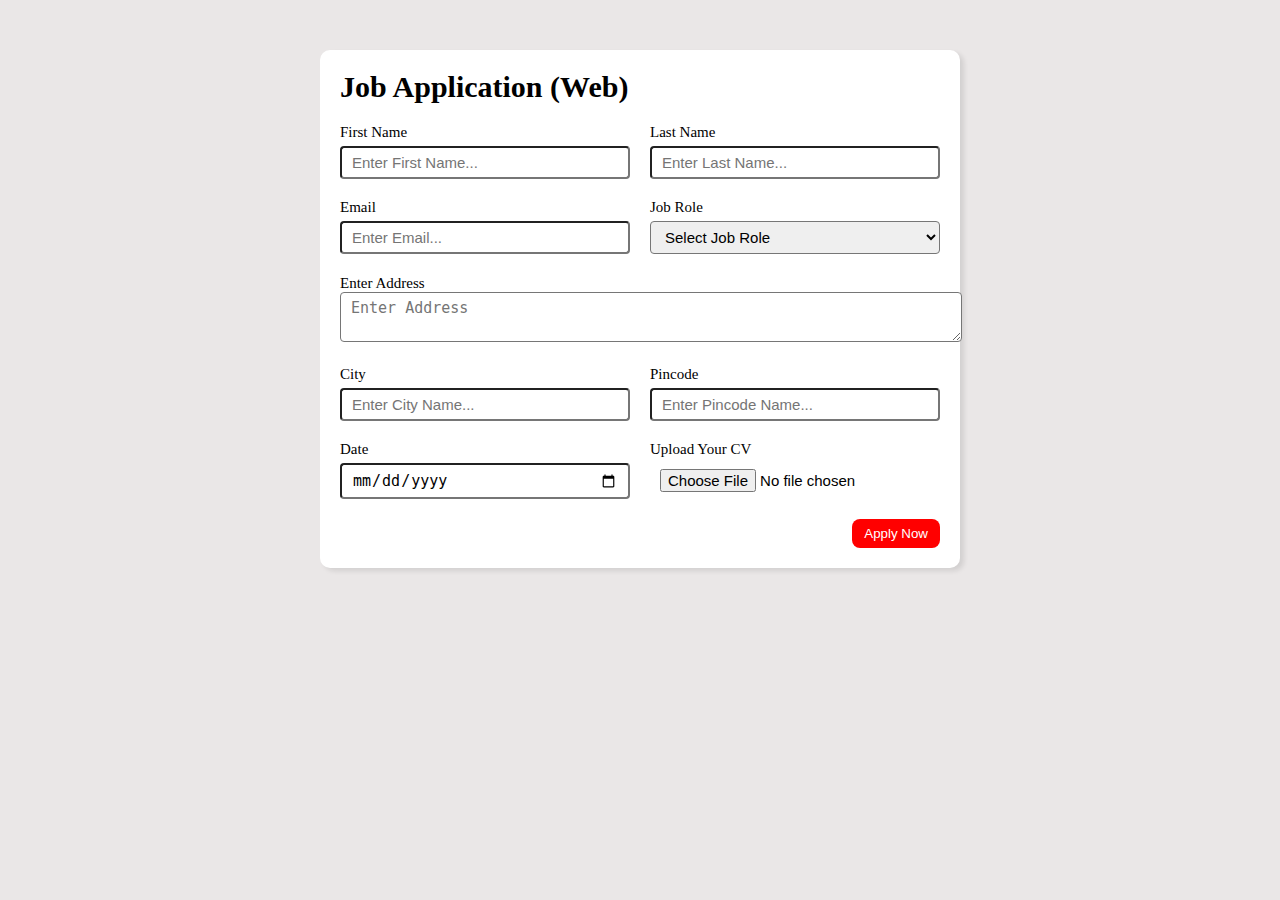
<file: job application website/index.html>
<!DOCTYPE html>
<html lang="en">
<head>
    <meta charset="UTF-8">
    <meta http-equiv="X-UA-Compatible" content="IE=edge"/>
    <meta name="viewport" content="width=device-width, initial-scale=1.0">
    <title>Job application website</title>
    <link rel="stylesheet" href="style.css"/>
</head>
<body>
    <div class="container">
        <div class="class-box">
            <h2>Job Application (Web)</h2>

            <form>
                <div class="form-container">
                    <div class="form-control">
                    <label for="first_name">First Name</label>
                    <input type="text" id="first_name" name="first_name" placeholder="Enter First Name..."/>
                    </div>
                    <div class="form-control">
                        <label for="last_name">Last Name</label>
                        <input type="text" id="last_name" name="last_name" placeholder="Enter Last Name..."/>
                    </div>
                    <div class="form-control">
                        <label for="email">Email</label>
                        <input type="email" id="email" name="email" placeholder="Enter Email..."/>
                    </div>
                    <div class="form-control">
                        <label for="job-role">Job Role</label>
                        <select id="job-role" name="job-role">
                            <option value="">Select Job Role</option>
                            <option value="frontend">Frontend Developer</option>
                            <option value="backend">Backend Developer</option>
                            <option value="full_stack">Full stack</option>
                            <option value="software engg.">Software Engineer</option>
                        </select>
                    </div>
                    <div class="address">
                        <label for="enter-address">Enter Address</label>
                        <textarea id="enter-address" name="enter-address" row="4" cols="50" placeholder="Enter Address"></textarea>
                    </div>
                    <div class="form-control">
                        <label for="city">City</label>
                        <input id="city" name="city" placeholder="Enter City Name..."/>
                    </div>
                    <div class="form-control">
                        <label for="pincode">Pincode</label>
                        <input type="number" id="pincode" name="pincode" placeholder="Enter Pincode Name..."/>
                    </div>
                    <div class="form-control">
                        <label for="date">Date</label>
                        <input type="date" id="date" name="date"/>
                    </div>
                    <div class="form-control">
                        <label for="upload">Upload Your CV</label>
                        <input type="file" id="upload" name="upload"/>
                    </div>
                </div>
                <div class="button-container">
                    <button type="submit">Apply Now</button>
                </div>
                
            </form>
        </div>
    </div>
</body>
</html>
</file>
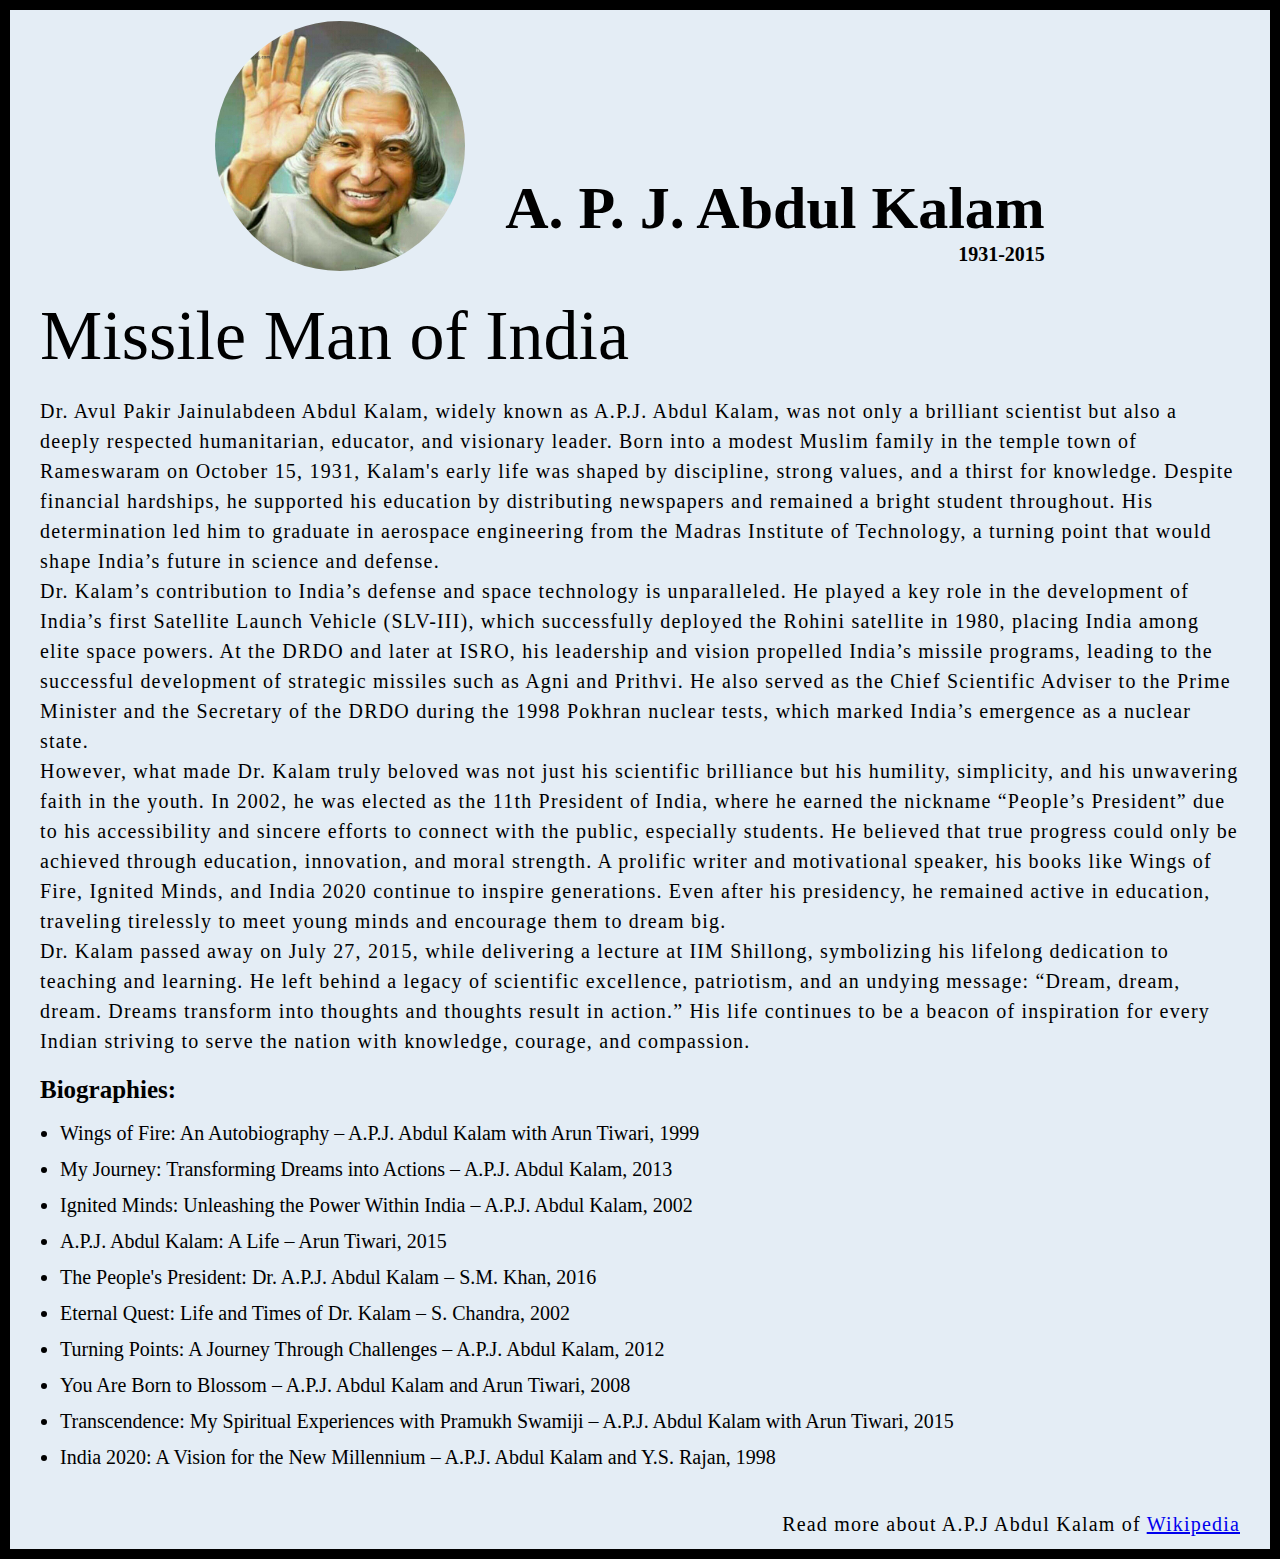
<file: tribute page/index.html>
<!DOCTYPE html>
<html lang="en">
<head>
    <meta charset="UTF-8"/>
    <meta http-equiv="X-UA-Compatible" content="IE=edge"/>
    <meta name="viewport" content="width=device-width, initial-scale=1.0">
    <title>The Tribute page| A.P.J Abdul Kalam</title>
    <link rel="stylesheet" href="style.css"/>
</head>
<body>
    <div class="container">
        <div class="heading">
            <div class="leftside">
                <img src="6362635.jpg" alt="APJ Abdul Kalam Photo"/>
            </div>
            <div class="rightside">
               <div class="header">
                <h1>A. P. J. Abdul Kalam</h1>
                <h4>1931-2015</h4>
               </div> 
            </div>
        </div>
        
        <section class="about-kalam">
            <h2>Missile Man of India</h2>
            <p>Dr. Avul Pakir Jainulabdeen Abdul Kalam, widely known as A.P.J. Abdul Kalam, was not only a brilliant scientist but also a deeply respected humanitarian, educator, and visionary leader. Born into a modest Muslim family in the temple town of Rameswaram on October 15, 1931, Kalam's early life was shaped by discipline, strong values, and a thirst for knowledge. Despite financial hardships, he supported his education by distributing newspapers and remained a bright student throughout. His determination led him to graduate in aerospace engineering from the Madras Institute of Technology, a turning point that would shape India’s future in science and defense.</p>
            <p>Dr. Kalam’s contribution to India’s defense and space technology is unparalleled. He played a key role in the development of India’s first Satellite Launch Vehicle (SLV-III), which successfully deployed the Rohini satellite in 1980, placing India among elite space powers. At the DRDO and later at ISRO, his leadership and vision propelled India’s missile programs, leading to the successful development of strategic missiles such as Agni and Prithvi. He also served as the Chief Scientific Adviser to the Prime Minister and the Secretary of the DRDO during the 1998 Pokhran nuclear tests, which marked India’s emergence as a nuclear state.</p>
            <p>However, what made Dr. Kalam truly beloved was not just his scientific brilliance but his humility, simplicity, and his unwavering faith in the youth. In 2002, he was elected as the 11th President of India, where he earned the nickname “People’s President” due to his accessibility and sincere efforts to connect with the public, especially students. He believed that true progress could only be achieved through education, innovation, and moral strength. A prolific writer and motivational speaker, his books like Wings of Fire, Ignited Minds, and India 2020 continue to inspire generations. Even after his presidency, he remained active in education, traveling tirelessly to meet young minds and encourage them to dream big.</p>
            <p>Dr. Kalam passed away on July 27, 2015, while delivering a lecture at IIM Shillong, symbolizing his lifelong dedication to teaching and learning. He left behind a legacy of scientific excellence, patriotism, and an undying message: “Dream, dream, dream. Dreams transform into thoughts and thoughts result in action.” His life continues to be a beacon of inspiration for every Indian striving to serve the nation with knowledge, courage, and compassion.</p>

        </section>
        
        <section class="biographies">
            <h3>Biographies:</h3>
            <ul>
                <li>Wings of Fire: An Autobiography – A.P.J. Abdul Kalam with Arun Tiwari, 1999</li>
                <li>My Journey: Transforming Dreams into Actions – A.P.J. Abdul Kalam, 2013</li>
                <li>Ignited Minds: Unleashing the Power Within India – A.P.J. Abdul Kalam, 2002</li>
                <li>A.P.J. Abdul Kalam: A Life – Arun Tiwari, 2015</li>
                <li>The People's President: Dr. A.P.J. Abdul Kalam – S.M. Khan, 2016</li>
                <li>Eternal Quest: Life and Times of Dr. Kalam – S. Chandra, 2002</li>
                <li>Turning Points: A Journey Through Challenges – A.P.J. Abdul Kalam, 2012</li>
                <li>You Are Born to Blossom – A.P.J. Abdul Kalam and Arun Tiwari, 2008</li>
                <li>Transcendence: My Spiritual Experiences with Pramukh Swamiji – A.P.J. Abdul Kalam with Arun Tiwari, 2015</li>
                <li>India 2020: A Vision for the New Millennium – A.P.J. Abdul Kalam and Y.S. Rajan, 1998</li>
            </ul>
        </section>
        <footer class="more-about-kalam">
            <p>Read more about A.P.J Abdul Kalam of <a href="https://en.wikipedia.org/wiki/A._P._J._Abdul_Kalam">Wikipedia</a></p>
        </footer>
    </div>
    
</body>
</html>
</file>
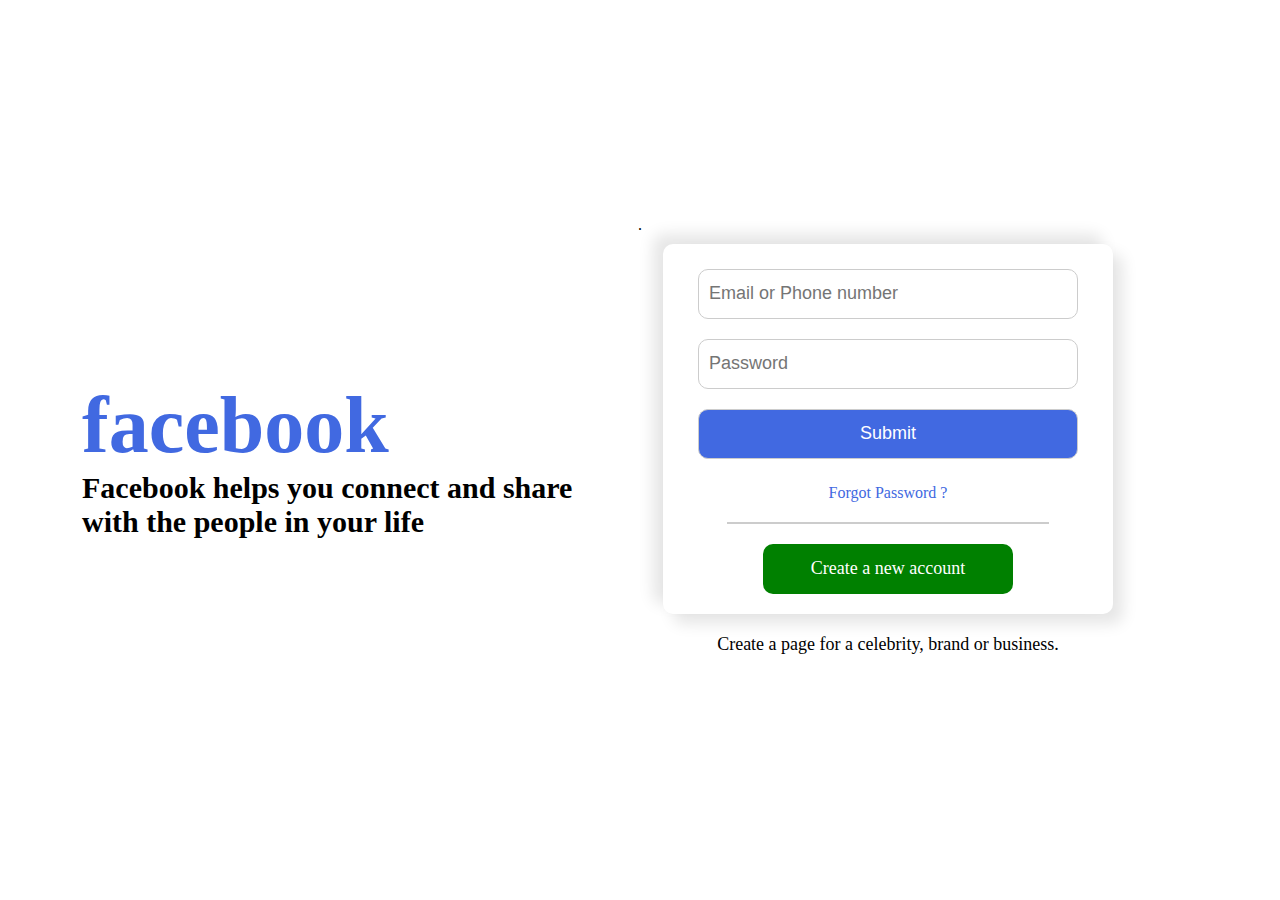
<file: fb page/loginpage.html>
.<!DOCTYPE html>
<html lang="en">
<head>
    <meta charset="UTF-8">
    <meta name="viewport" content="width=device-width, initial-scale=1.0">
    <title>facebook</title>
    <link rel="stylesheet" href="loginpage.css">
    
</head>
<body>
    <div class="container">
        <div class="leftpart">
            <h1>facebook</h1>
            <h3>Facebook helps you connect and share with the people in your life</h3>
        </div>
    
    <div class="rightpart">
        <div class="loginpage">
            <form>
                <input type="text" placeholder="Email or Phone number">
                <input type="password" placeholder="Password">
                <input type="submit">
            </form>
            <p>Forgot Password ?</p>
            <hr>
            <div class="createaccount">
                Create a new account
            </div>
        </div>
        <span>Create a page for a celebrity, brand or business.</span>
    </div>
    </div>

</body>
</html>
</file>
<file: job application website/style.css>
*{
    margin: 0;
    padding: 0;
}
body{
   
   background-color: rgb(234, 231, 231);
   
}
.container{
    max-width:900px;
    
    margin: 0 auto;
    
    
    
}
.class-box{
    background-color: white;
    max-width: 600px;
    padding: 20px;
    margin: 0 auto;
    margin-top: 50px;
    box-shadow: 4px 3px 5px rgba(1,1,1, 0.1);
    border-radius:10px;
}

h2{
    font-size: 30px;
}
.form-container{
    margin-top: 20px;
    display: grid;
    grid-template-columns: repeat(auto-fit, minmax(200px, 1fr));
    gap: 20px;
}
.form-control{
    display:flex;
    flex-direction: column;
}
label{
    font-size: 15px;
    margin-bottom: 5px;

}
input,select,textarea{
    padding: 6px 10px;
    border: 1 px solid #ccc;
    border-radius: 4px;
    font-size: 15px;
}
input:focus{
    outline-color: red;
}
.button-container{
    display: flex;
    justify-content: flex-end;
    margin-top: 20px;
}
button{
    background-color: red;
    border: transparent solid 2px;
    padding: 5px 10px;
    color: white;
    border-radius: 8px;
    transition: 0.3s ease-in;
}
button:hover{
    background-color: #ccc;
    border: 2px solid red;
    color: black;
    transition: 0.3s ease-in;
    cursor: pointer;
}
.address{
    grid-column: 1/span 2;

}
.address textarea{
    width:100%;
}

@media(max-width:460px){
    .address{
        grid-column: 1/span 1;
    }
}
</file>
<file: tribute page/style.css>
*{
    margin: 0;
    padding: 0;
}
body{
    height: 100%;
    display: flex;
    justify-content: space-between;
    align-items: center;
    flex-direction: column;
    background-color: rgb(228, 237, 245);
    border: 10px solid black;
}
.container{
    display: flex;
    justify-content: center;
    align-items: center;
    flex-direction: column;
    margin: 10px 15px;
    max-width: 1200px;
}
.heading{
    display: flex;
    justify-content: center;
    align-items: center;
    flex-direction: row;
    width: 100%;
    gap: 20px;
}
.leftside{
    width: auto;
    margin-right: 0;
    
}
img{
    width: 250px;
    height: 250px;
    object-fit: cover;
    border-radius: 50%;
}
.rightside{
    
    width: auto;
    display: flex;
    align-items:flex-start;
    justify-content: center;
    flex-direction: column;
    margin-top: 12%;
}
.header{
    display: flex;
    justify-content: space-between;
    align-items: flex-end;
    padding: 10px 20px;
    font-family: 'Georgia', serif;
    flex-direction: column;
}
h1{
    font-size: 60px;
    font-weight: bold;
    margin:0;
}
h4{
    font-size: 20px;
    font-weight: bold;
    margin:0;
}
.about-kalam{
    display: flex;
    flex-direction: column;
    justify-content: center;
    align-items: flex-start;
    margin-top: 20px;

}
h2{
    font-size: 70px;
    font-weight: 400;
    margin-bottom: 20px;
}
p{
    font-size: 20px;
    line-height:30px;
    letter-spacing: 1.2px;
}
.biographies{
    align-self: flex-start;
    margin-top: 20px;
    padding-left:0;
    font-size: 20px;
    line-height: 28px;
    width:100%;
    max-width:1000px;

}
.biographies h3{
    font-size: 25px;

}
.biographies ul{
    margin-top: 15px;
    list-style-type: disc;
    padding-left: 20px;
}
.biographies li{
    margin-bottom: 8px;
}
.more-about-kalam{
    align-self: flex-end;
    margin-top: 30px;
    padding-right:0;
    font-size: 15px;

}
</file>
<file: fb page/loginpage.css>
*{
    margin:0;
    padding:0;
}
body{
    height: 100%;
    display:flex;
    justify-content: center;
    align-items: center;
    flex-direction: column;
    
}
.container{
    margin:10px 20px;
    display: flex;
    flex-direction: row;
    align-items: center;
    justify-content: center;
}
.leftpart{
    width: 40%;

}
h1{
    color: royalblue;
    font-size: 80px;

}
h3{
    color: black;
    font-size: 30px;
}
.rightpart{
    width: 50%;
    display: flex;
    align-items: center;
    flex-direction: column;

}
.loginpage{
    display: flex;
    flex-direction: column;
    align-items: center;
    background-color: #fff;
    width:450px;
    height: 370px;
    box-shadow: -10px -10px 15px rgba(0,0,0,0.1),
    10px 10px 15px rgba(0,0,0,0.1);
    border-radius: 10px;


}
form{
    display: flex;
    flex-direction: column;
    justify-content: center;
    align-items: center;
    padding: 15px 0px;

}
input{
    width: 380px;
    height: 50px;
    margin: 10px 0px;
    padding: 0px 10px;
    outline: none;
    border: 1px solid #ccc;
    font-size: 18px;
    border-radius: 10px;
}
input[type="submit"]{
    background-color: royalblue;
    color: white;

}
p{
    color: royalblue;
}
hr{
    border: 1px solid #ccc;
    width: 320px;
    margin: 20px 0px;
}
.createaccount{
    display: flex;
    justify-content: center;
    align-items: center;
    text-align: center;
    background-color: green;
    width: 250px;
    height: 50px;
    font-size: 18px;
    font-weight: 30px;
    color: white;
    border-radius: 10px;
}
span{
    margin: 20px;
    font-size:18px;
    font-weight: 20px;
}
</file>
